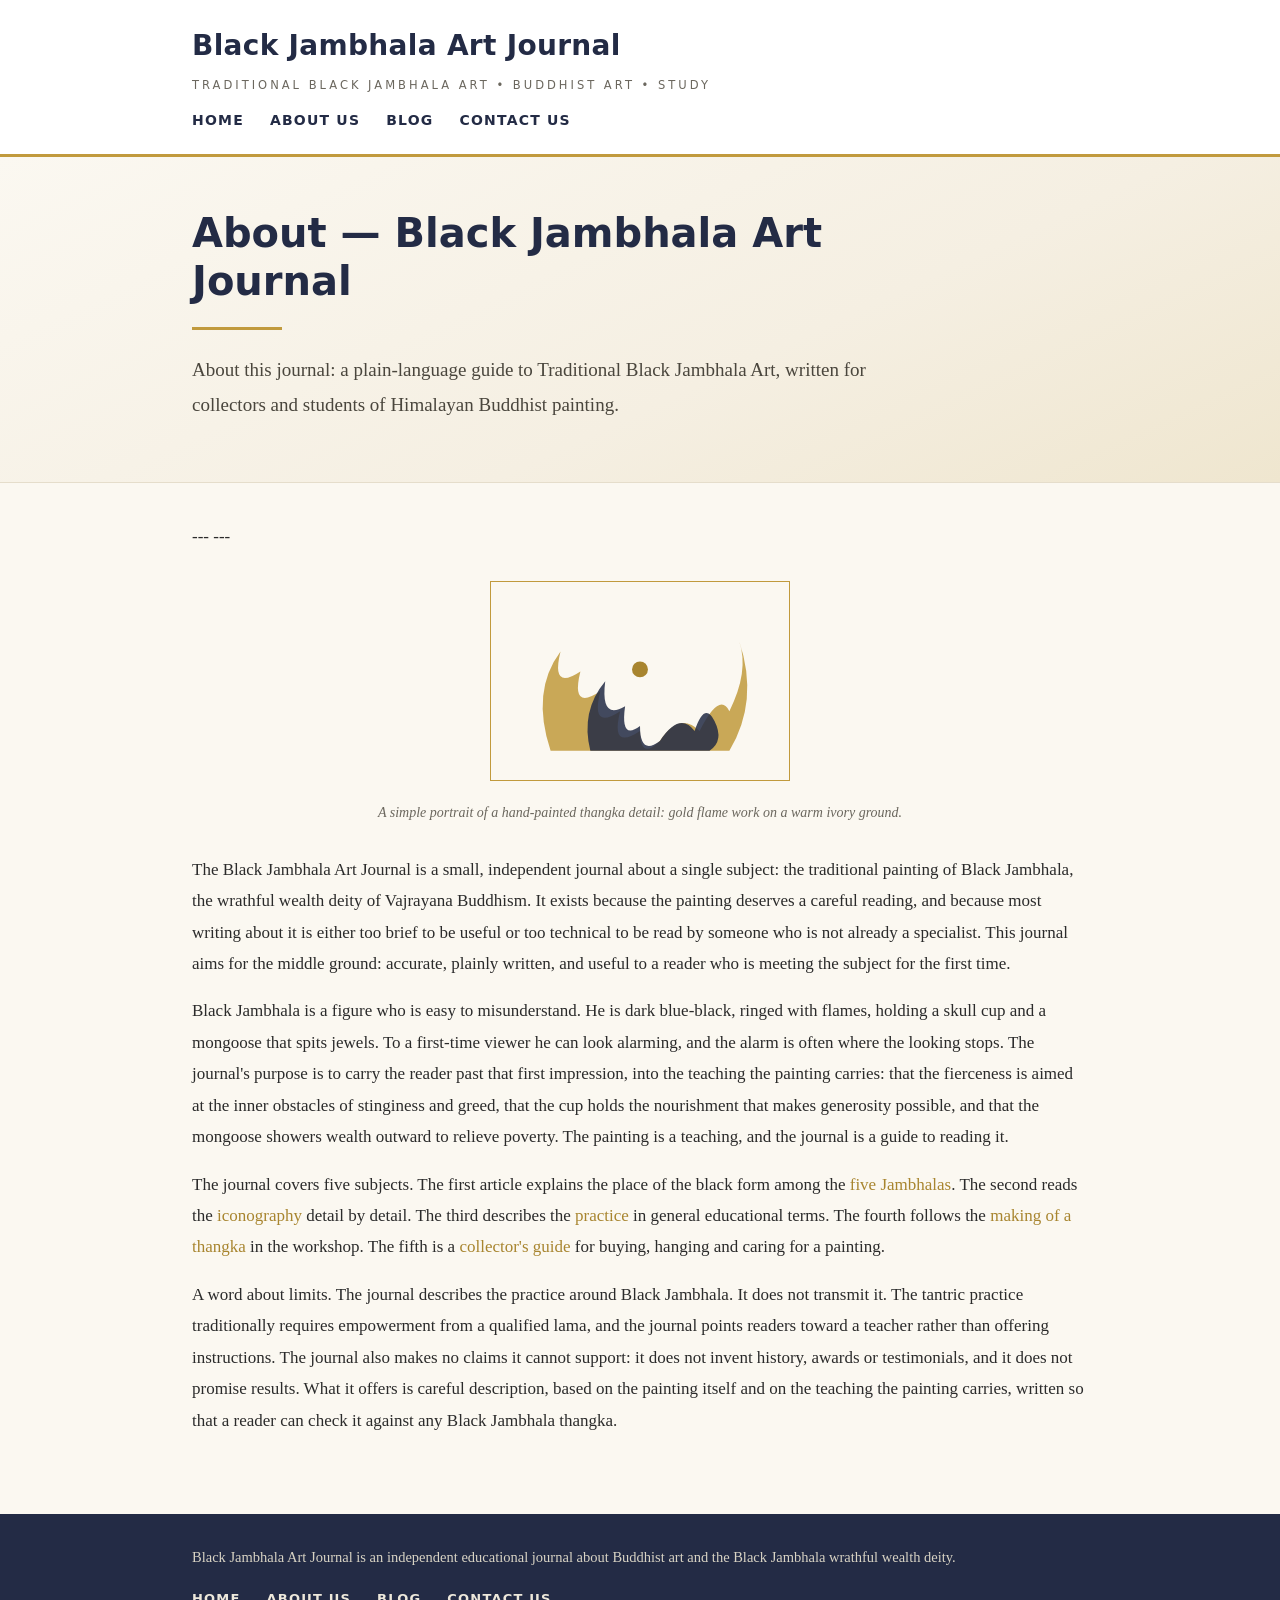
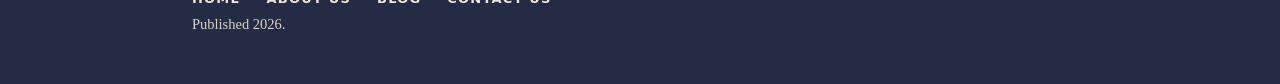
<file: about.html>
<!DOCTYPE html>
<html lang="en">
<head>
<meta charset="utf-8">
<meta name="viewport" content="width=device-width, initial-scale=1">
<title>About the Black Jambhala Art Journal</title>
<meta name="description" content="About this journal: a plain-language guide to Traditional Black Jambhala Art, written for collectors and students of Himalayan Buddhist painting.">
<meta name="robots" content="index, follow">
<link rel="canonical" href="https://saritabasnet1.github.io/black-jambhala-art/about.html">
<meta property="og:title" content="About the Black Jambhala Art Journal">
<meta property="og:description" content="About this journal: a plain-language guide to Traditional Black Jambhala Art, written for collectors and students of Himalayan Buddhist painting.">
<meta property="og:type" content="website">
<meta property="og:url" content="https://saritabasnet1.github.io/black-jambhala-art/about.html">
<meta property="og:site_name" content="Black Jambhala Art Journal">
<link rel="stylesheet" href="style.css">
<script type="application/ld+json">{"@context": "https://schema.org", "@type": "WebPage", "name": "About — Black Jambhala Art Journal", "description": "About this journal: a plain-language guide to Traditional Black Jambhala Art, written for collectors and students of Himalayan Buddhist painting.", "url": "https://saritabasnet1.github.io/black-jambhala-art/about.html", "isPartOf": {"@type": "WebSite", "name": "Black Jambhala Art Journal", "url": "https://saritabasnet1.github.io/black-jambhala-art/"}}</script>
</head>
<body>
<header><div class="wrap"><div class="brand">Black Jambhala Art Journal<small>Traditional Black Jambhala Art &bull; Buddhist Art &bull; Study</small></div><nav><a href="index.html">Home</a><a href="about.html">About Us</a><a href="blog.html">Blog</a><a href="contact.html">Contact Us</a></nav></div></header>
<section class="hero"><div class="wrap"><h1>About — Black Jambhala Art Journal</h1><div class="rule"></div><p class="lede">About this journal: a plain-language guide to Traditional Black Jambhala Art, written for collectors and students of Himalayan Buddhist painting.</p></div></section>
<main><div class="wrap"><p>--- ---</p><figure><svg width="300" height="200" viewBox="0 0 300 200" role="img" aria-label="A simple portrait of a hand-painted thangka detail: gold flame work on a warm ivory ground"><rect width="300" height="200" fill="#FBF8F1"/><path d="M60 170 Q40 110 70 70 Q60 110 90 90 Q80 130 110 110 Q100 150 130 130 Q120 170 150 150 Q150 180 170 160 Q190 130 210 150 Q230 110 240 130 Q260 90 250 60 Q270 120 240 170 Z" fill="#C19A3D" opacity="0.85"/><path d="M100 170 Q90 130 115 100 Q110 140 135 125 Q130 160 150 145 Q150 175 170 160 Q190 130 205 150 Q215 120 225 140 Q235 160 220 170 Z" fill="#232B45" opacity="0.85"/><circle cx="150" cy="88" r="8" fill="#A8852F"/></svg><figcaption>A simple portrait of a hand-painted thangka detail: gold flame work on a warm ivory ground.</figcaption></figure><p>The Black Jambhala Art Journal is a small, independent journal about a single subject: the traditional painting of Black Jambhala, the wrathful wealth deity of Vajrayana Buddhism. It exists because the painting deserves a careful reading, and because most writing about it is either too brief to be useful or too technical to be read by someone who is not already a specialist. This journal aims for the middle ground: accurate, plainly written, and useful to a reader who is meeting the subject for the first time.</p><p>Black Jambhala is a figure who is easy to misunderstand. He is dark blue-black, ringed with flames, holding a skull cup and a mongoose that spits jewels. To a first-time viewer he can look alarming, and the alarm is often where the looking stops. The journal&#x27;s purpose is to carry the reader past that first impression, into the teaching the painting carries: that the fierceness is aimed at the inner obstacles of stinginess and greed, that the cup holds the nourishment that makes generosity possible, and that the mongoose showers wealth outward to relieve poverty. The painting is a teaching, and the journal is a guide to reading it.</p><p>The journal covers five subjects. The first article explains the place of the black form among the <a href="articles/article-1.html">five Jambhalas</a>. The second reads the <a href="articles/article-2.html">iconography</a> detail by detail. The third describes the <a href="articles/article-3.html">practice</a> in general educational terms. The fourth follows the <a href="articles/article-4.html">making of a thangka</a> in the workshop. The fifth is a <a href="articles/article-5.html">collector&#x27;s guide</a> for buying, hanging and caring for a painting.</p><p>A word about limits. The journal describes the practice around Black Jambhala. It does not transmit it. The tantric practice traditionally requires empowerment from a qualified lama, and the journal points readers toward a teacher rather than offering instructions. The journal also makes no claims it cannot support: it does not invent history, awards or testimonials, and it does not promise results. What it offers is careful description, based on the painting itself and on the teaching the painting carries, written so that a reader can check it against any Black Jambhala thangka.</p></div></main>
<footer><div class="wrap"><p>Black Jambhala Art Journal is an independent educational journal about Buddhist art and the Black Jambhala wrathful wealth deity.</p><nav><a href="index.html">Home</a><a href="about.html">About Us</a><a href="blog.html">Blog</a><a href="contact.html">Contact Us</a></nav><p>Published 2026.</p></div></footer>
</body>
</html>
</file>
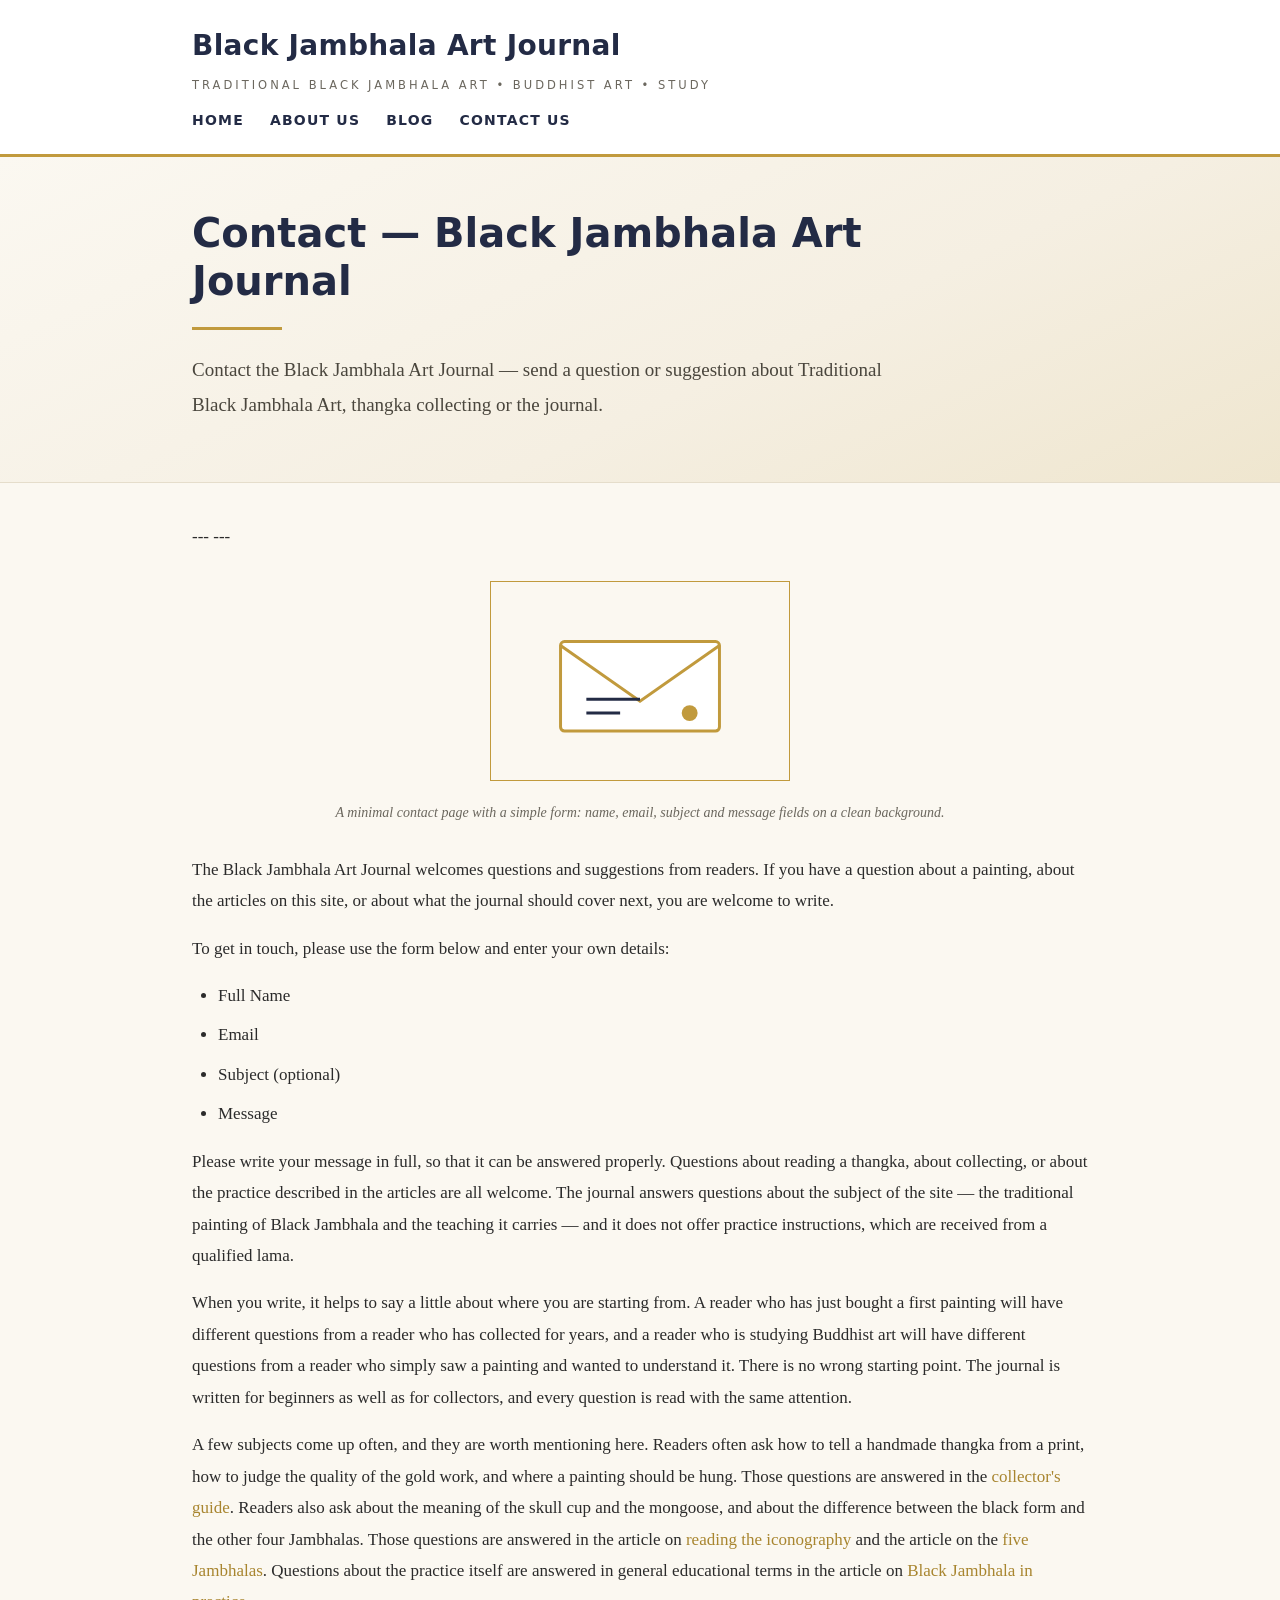
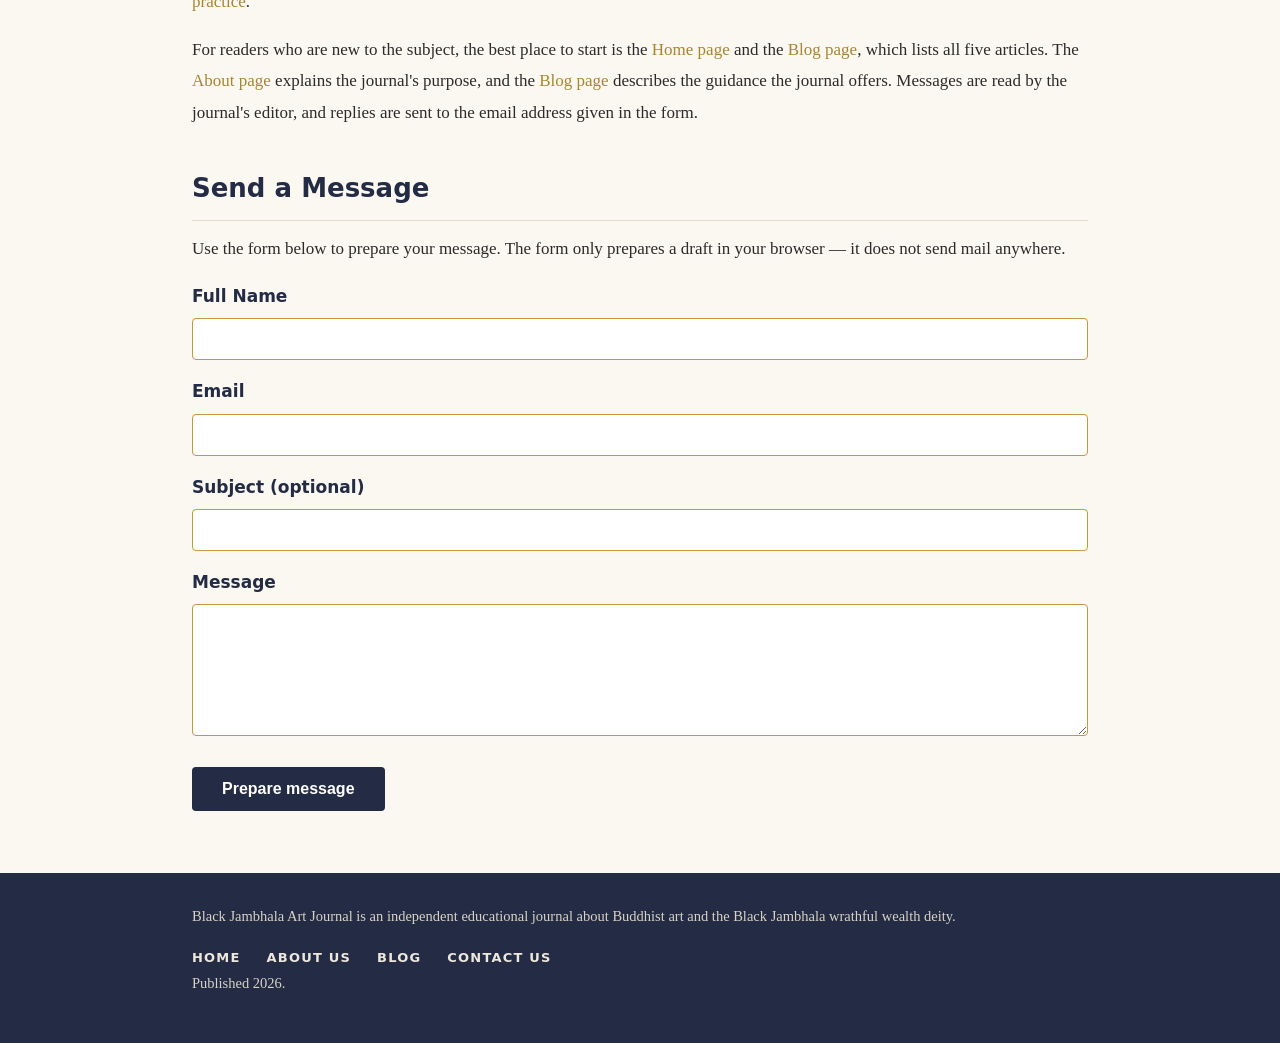
<file: contact.html>
<!DOCTYPE html>
<html lang="en">
<head>
<meta charset="utf-8">
<meta name="viewport" content="width=device-width, initial-scale=1">
<title>Contact the Black Jambhala Art Journal</title>
<meta name="description" content="Contact the Black Jambhala Art Journal — send a question or suggestion about Traditional Black Jambhala Art, thangka collecting or the journal.">
<meta name="robots" content="index, follow">
<link rel="canonical" href="https://saritabasnet1.github.io/black-jambhala-art/contact.html">
<meta property="og:title" content="Contact the Black Jambhala Art Journal">
<meta property="og:description" content="Contact the Black Jambhala Art Journal — send a question or suggestion about Traditional Black Jambhala Art, thangka collecting or the journal.">
<meta property="og:type" content="website">
<meta property="og:url" content="https://saritabasnet1.github.io/black-jambhala-art/contact.html">
<meta property="og:site_name" content="Black Jambhala Art Journal">
<link rel="stylesheet" href="style.css">
<script type="application/ld+json">{"@context": "https://schema.org", "@type": "WebPage", "name": "Contact — Black Jambhala Art Journal", "description": "Contact the Black Jambhala Art Journal — send a question or suggestion about Traditional Black Jambhala Art, thangka collecting or the journal.", "url": "https://saritabasnet1.github.io/black-jambhala-art/contact.html", "isPartOf": {"@type": "WebSite", "name": "Black Jambhala Art Journal", "url": "https://saritabasnet1.github.io/black-jambhala-art/"}}</script>
</head>
<body>
<header><div class="wrap"><div class="brand">Black Jambhala Art Journal<small>Traditional Black Jambhala Art &bull; Buddhist Art &bull; Study</small></div><nav><a href="index.html">Home</a><a href="about.html">About Us</a><a href="blog.html">Blog</a><a href="contact.html">Contact Us</a></nav></div></header>
<section class="hero"><div class="wrap"><h1>Contact — Black Jambhala Art Journal</h1><div class="rule"></div><p class="lede">Contact the Black Jambhala Art Journal — send a question or suggestion about Traditional Black Jambhala Art, thangka collecting or the journal.</p></div></section>
<main><div class="wrap"><p>--- ---</p><figure><svg width="300" height="200" viewBox="0 0 300 200" role="img" aria-label="A minimal contact page with a simple form: name, email, subject and message fields on a clean background"><rect width="300" height="200" fill="#FBF8F1"/><rect x="70" y="60" width="160" height="90" rx="4" fill="#FFFFFF" stroke="#C19A3D" stroke-width="3"/><path d="M70 64 L150 120 L230 64" stroke="#C19A3D" stroke-width="3" fill="none"/><path d="M96 132 L130 132 M96 118 L150 118" stroke="#232B45" stroke-width="3"/><circle cx="200" cy="132" r="8" fill="#C19A3D"/></svg><figcaption>A minimal contact page with a simple form: name, email, subject and message fields on a clean background.</figcaption></figure><p>The Black Jambhala Art Journal welcomes questions and suggestions from readers. If you have a question about a painting, about the articles on this site, or about what the journal should cover next, you are welcome to write.</p><p>To get in touch, please use the form below and enter your own details:</p><ul><li>Full Name</li><li>Email</li><li>Subject (optional)</li><li>Message</li></ul><p>Please write your message in full, so that it can be answered properly. Questions about reading a thangka, about collecting, or about the practice described in the articles are all welcome. The journal answers questions about the subject of the site — the traditional painting of Black Jambhala and the teaching it carries — and it does not offer practice instructions, which are received from a qualified lama.</p><p>When you write, it helps to say a little about where you are starting from. A reader who has just bought a first painting will have different questions from a reader who has collected for years, and a reader who is studying Buddhist art will have different questions from a reader who simply saw a painting and wanted to understand it. There is no wrong starting point. The journal is written for beginners as well as for collectors, and every question is read with the same attention.</p><p>A few subjects come up often, and they are worth mentioning here. Readers often ask how to tell a handmade thangka from a print, how to judge the quality of the gold work, and where a painting should be hung. Those questions are answered in the <a href="articles/article-5.html">collector&#x27;s guide</a>. Readers also ask about the meaning of the skull cup and the mongoose, and about the difference between the black form and the other four Jambhalas. Those questions are answered in the article on <a href="articles/article-2.html">reading the iconography</a> and the article on the <a href="articles/article-1.html">five Jambhalas</a>. Questions about the practice itself are answered in general educational terms in the article on <a href="articles/article-3.html">Black Jambhala in practice</a>.</p><p>For readers who are new to the subject, the best place to start is the <a href="index.html">Home page</a> and the <a href="blog.html">Blog page</a>, which lists all five articles. The <a href="about.html">About page</a> explains the journal&#x27;s purpose, and the <a href="blog.html">Blog page</a> describes the guidance the journal offers. Messages are read by the journal&#x27;s editor, and replies are sent to the email address given in the form.</p><h2>Send a Message</h2>
<p>Use the form below to prepare your message. The form only prepares a draft in your browser — it does not send mail anywhere.</p>
<form id="contact-form">
<label for="f-name">Full Name</label>
<input id="f-name" name="name" type="text" required>
<label for="f-email">Email</label>
<input id="f-email" name="email" type="email" required>
<label for="f-subject">Subject (optional)</label>
<input id="f-subject" name="subject" type="text">
<label for="f-message">Message</label>
<textarea id="f-message" name="message" rows="6" required></textarea>
<button type="submit">Prepare message</button>
</form>
<div id="draft" role="status"></div>
<script>
document.getElementById('contact-form').addEventListener('submit', function (e) {
  e.preventDefault();
  var name = document.getElementById('f-name').value.trim();
  var email = document.getElementById('f-email').value.trim();
  var subject = document.getElementById('f-subject').value.trim();
  var message = document.getElementById('f-message').value.trim();
  var draft = 'Name: ' + name + '\nEmail: ' + email + '\nSubject: ' + (subject || '(none)') + '\n\nMessage:\n' + message;
  var box = document.getElementById('draft');
  box.style.display = 'block';
  box.textContent = 'Your message is ready to copy and send:\n\n' + draft + '\n\n(This form prepares a draft only; it does not send mail.)';
});
</script></div></main>
<footer><div class="wrap"><p>Black Jambhala Art Journal is an independent educational journal about Buddhist art and the Black Jambhala wrathful wealth deity.</p><nav><a href="index.html">Home</a><a href="about.html">About Us</a><a href="blog.html">Blog</a><a href="contact.html">Contact Us</a></nav><p>Published 2026.</p></div></footer>
</body>
</html>
</file>
<file: style.css>
/* Black Jambhala Art Journal — light modern: ivory, indigo, gold */
:root{--bg:#FBF8F1;--bg2:#FFFFFF;--card:#FFFFFF;--ink:#2B2B2B;--muted:#6B675E;--indigo:#232B45;--gold:#C19A3D;--gold-dark:#A8852F;--line:#E5DDCB;--tint:#F5EFE2}
*{box-sizing:border-box;margin:0;padding:0}
body{background:var(--bg);color:var(--ink);font-family:Georgia,"Times New Roman",serif;line-height:1.85;font-size:17px}
a{color:var(--gold-dark);text-decoration:none}
a:hover{text-decoration:underline}
header{background:var(--bg2);border-bottom:3px solid var(--gold);padding:20px 0}
.wrap{max-width:940px;margin:0 auto;padding:0 22px}
.brand{font-family:"Segoe UI",system-ui,-apple-system,"Helvetica Neue",Arial,sans-serif;font-size:28px;font-weight:700;color:var(--indigo);letter-spacing:.3px}
.brand small{display:block;font-size:11.5px;color:var(--muted);letter-spacing:3px;text-transform:uppercase;font-weight:400;margin-top:3px}
nav{margin-top:12px;display:flex;flex-wrap:wrap;gap:6px 26px}
nav a{color:var(--indigo);font-family:"Segoe UI",system-ui,-apple-system,Arial,sans-serif;font-size:14px;text-transform:uppercase;letter-spacing:1.2px;font-weight:600}
nav a:hover{color:var(--gold-dark)}
.hero{background:linear-gradient(155deg,#FBF8F1 0%,#F5EFE2 60%,#EFE6CF 100%);padding:52px 0 44px;border-bottom:1px solid var(--line)}
.hero h1{font-family:"Segoe UI",system-ui,-apple-system,Arial,sans-serif;font-size:40px;line-height:1.2;color:var(--indigo);max-width:780px;font-weight:800}
.hero p.lede{font-size:19px;color:#4A463D;max-width:720px;margin-top:16px}
.rule{height:3px;background:var(--gold);width:90px;margin:22px 0}
main{padding:38px 0 62px}
h2{font-family:"Segoe UI",system-ui,-apple-system,Arial,sans-serif;font-size:26px;color:var(--indigo);margin:36px 0 12px;border-bottom:1px solid var(--line);padding-bottom:8px}
h3{font-family:"Segoe UI",system-ui,-apple-system,Arial,sans-serif;font-size:20px;color:var(--gold-dark);margin:28px 0 8px}
p{margin:0 0 16px}
ul,ol{margin:0 0 16px 26px}
li{margin-bottom:8px}
figure{margin:28px 0;text-align:center}
figure svg{max-width:100%;height:auto;border:1px solid var(--gold);background:var(--bg2)}
figure img{max-width:100%;height:auto;border:1px solid var(--line);border-radius:4px}
.card .thumb{width:100%;max-width:340px;height:auto;border:1px solid var(--line);border-radius:4px;margin-bottom:12px}
figcaption{font-size:14px;color:var(--muted);margin-top:8px;font-style:italic}
.grid{display:grid;grid-template-columns:1fr 1fr;gap:22px;margin-top:26px}
.card{background:var(--card);border:1px solid var(--line);border-top:4px solid var(--gold);border-radius:6px;padding:22px;box-shadow:0 2px 8px rgba(35,43,69,.06)}
.card h3{margin-top:0}
.card h3 a{color:var(--indigo)}
.card p{font-size:15.5px}
.meta{font-size:12.5px;color:var(--muted);text-transform:uppercase;letter-spacing:1px}
footer{background:var(--indigo);padding:30px 0;color:#D8D3C4;font-size:14.5px}
footer nav a{color:#EDE8DB;font-size:13px}
footer nav a:hover{color:var(--gold)}
form label{display:block;margin:16px 0 6px;font-weight:600;color:var(--indigo);font-family:"Segoe UI",system-ui,Arial,sans-serif}
form input,form textarea{width:100%;padding:11px;border:1px solid var(--gold);background:#fff;color:var(--ink);font-family:inherit;font-size:16px;border-radius:4px}
form button{background:var(--indigo);color:#fff;border:0;padding:13px 30px;font-size:16px;font-weight:700;cursor:pointer;margin-top:20px;border-radius:4px}
form button:hover{background:#35406A}
#draft{background:var(--tint);border:1px dashed var(--gold);padding:18px;margin-top:24px;white-space:pre-wrap;display:none;border-radius:4px}
.faq{margin:10px 0 18px;background:var(--tint);border-left:4px solid var(--gold);padding:14px 18px;border-radius:0 4px 4px 0}
.faq p{margin-bottom:6px}
.faq .q{font-weight:700;color:var(--indigo);font-family:"Segoe UI",system-ui,Arial,sans-serif}
@media(max-width:700px){.grid{grid-template-columns:1fr}.hero h1{font-size:30px}}
</file>
